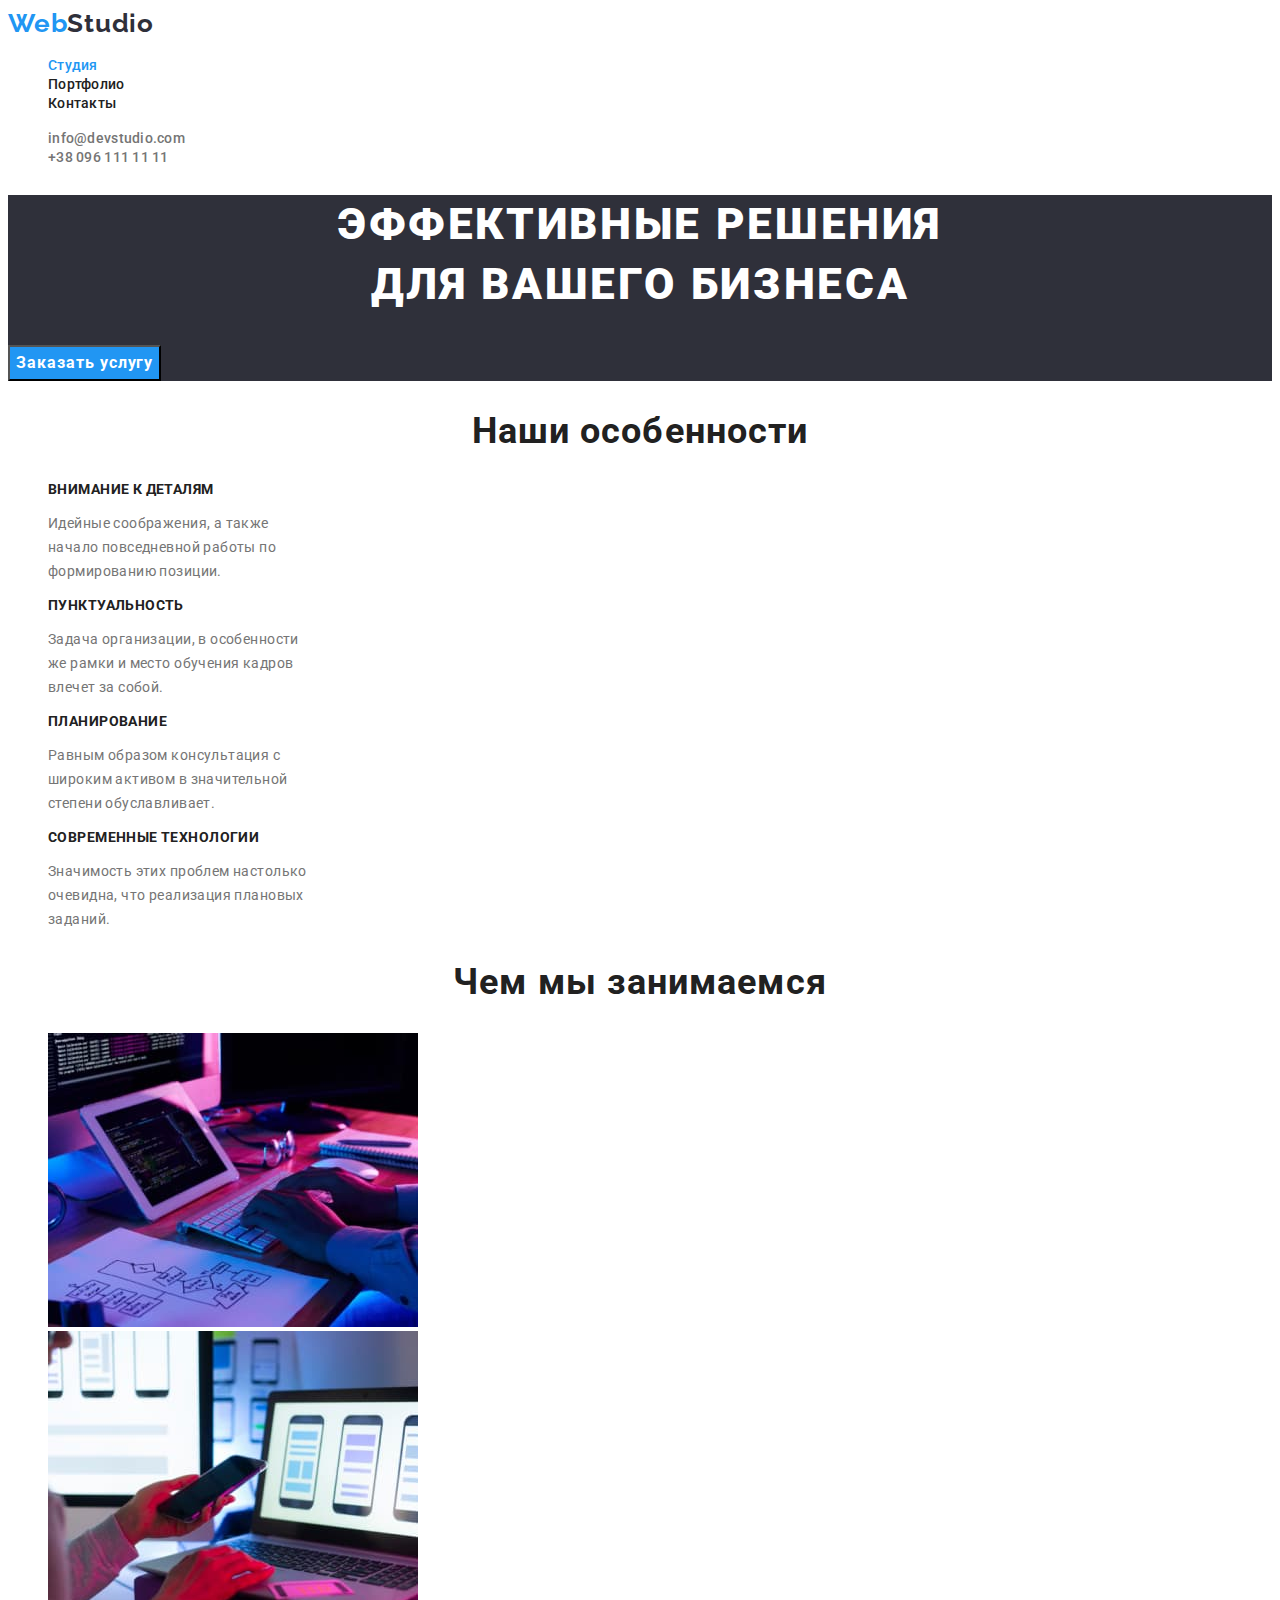
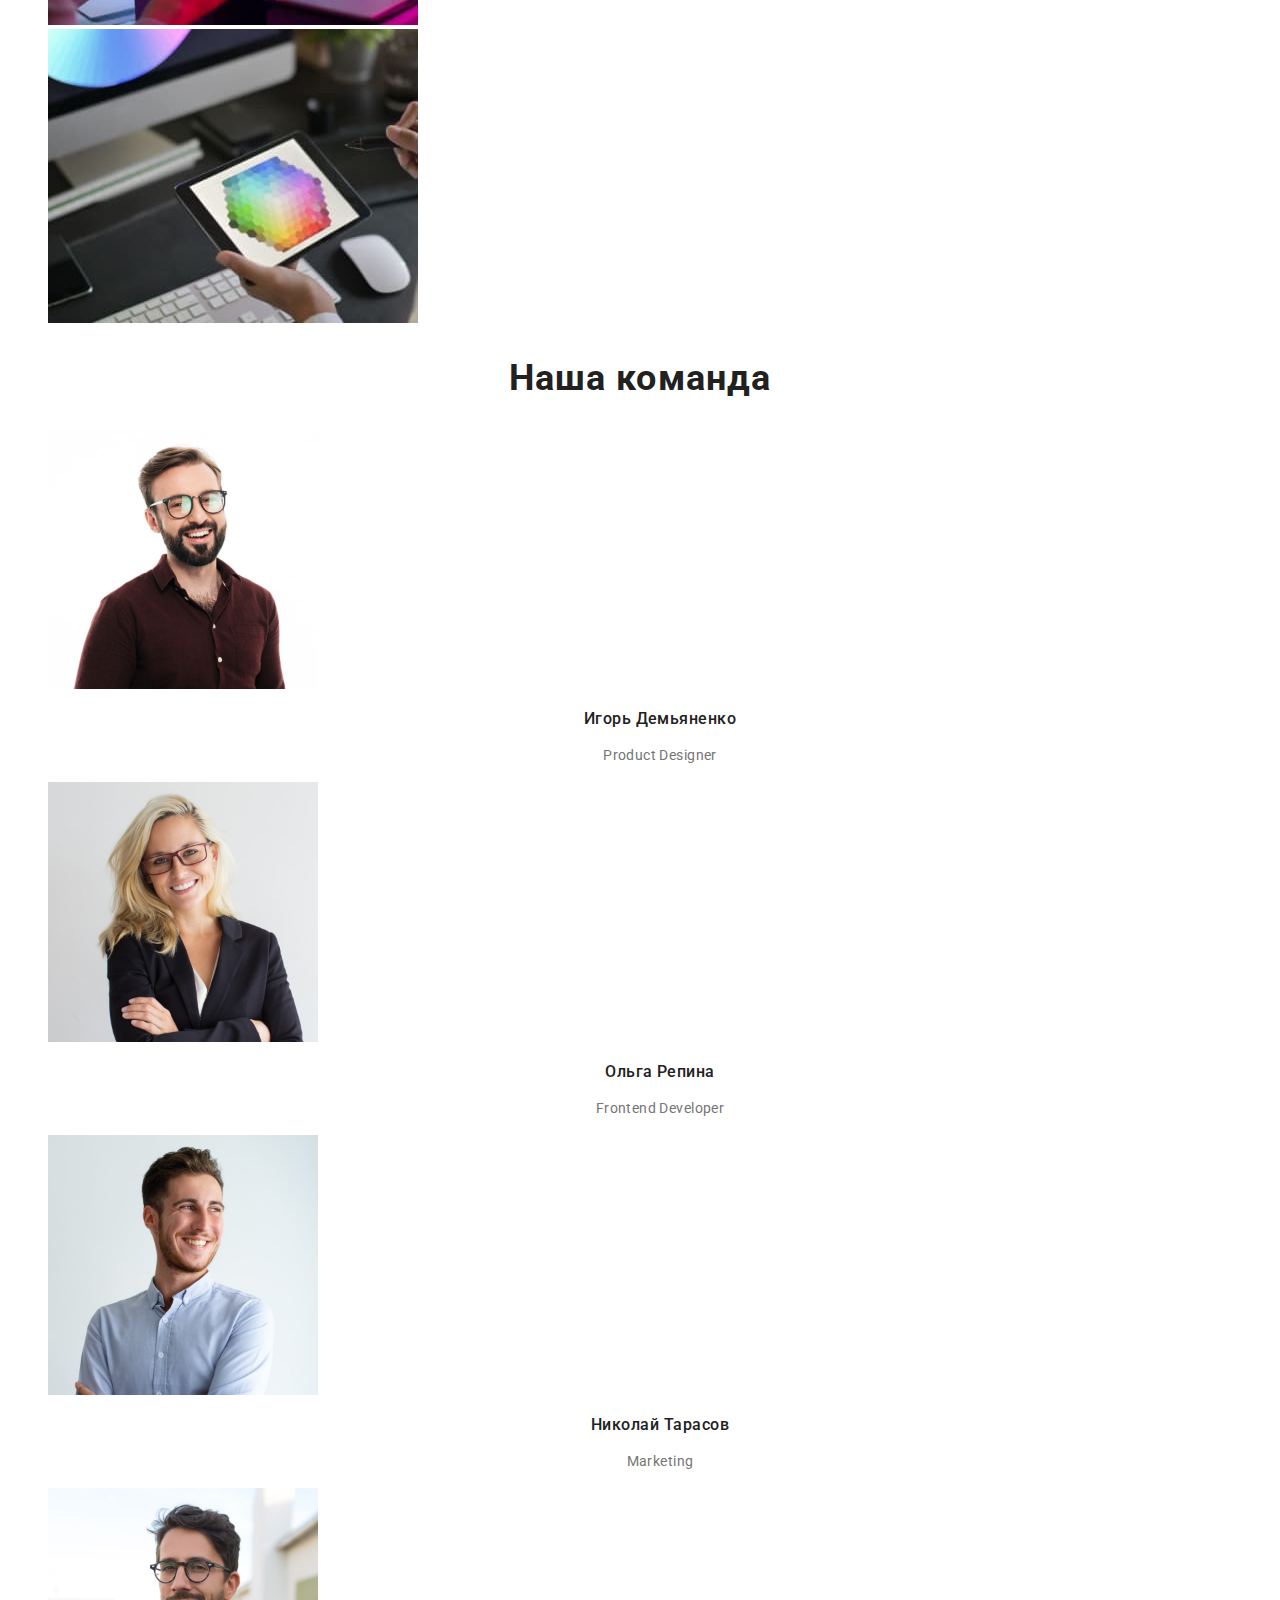
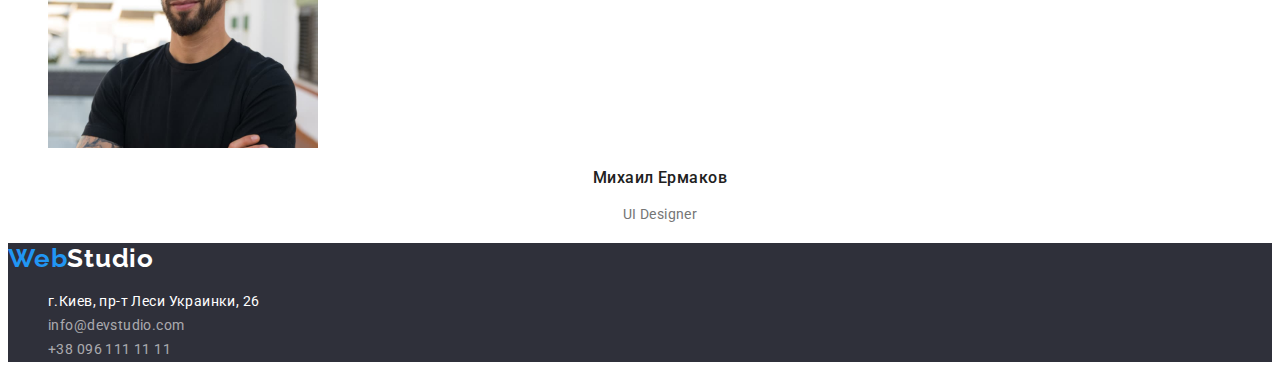
<file: index.html>
<!DOCTYPE html>
<html lang="ru">
<head>
    <meta charset="UTF-8">
    <meta http-equiv="X-UA-Compatible" content="IE=edge">
    <meta name="viewport" content="width=device-width, initial-scale=1.0">
        <link rel="preconnect" href="https://fonts.googleapis.com">
        <link rel="preconnect" href="https://fonts.gstatic.com" crossorigin>
        <link href="https://fonts.googleapis.com/css2?family=Raleway:wght@700&family=Roboto:wght@400;500;700;900&display=swap"
            rel="stylesheet">
        <link rel="stylesheet" href="./css/styles.css">
    <title>Document</title>
</head>
<body>

    <!--Header-->

<header class="header">
        <a class="logo link" lang="en" href="">Web<span class="logo header-logo">Studio</span></a>
        <nav class="navigation">
            <ul class="nav-list list">
                <li class="nav-list-site">
                    <a class="nav-list-link link page" href="">Студия</a>
                </li>
                <li class="nav-list-site">
                    <a class="nav-list-link link" href="./portfolio.html">Портфолио</a>
                </li>
                <li class="nav-list-site">
                    <a class="nav-list-link link" href="">Контакты</a>
                </li>
            </ul>
        </nav>
        <ul class="list-conect list">
            <li class="list-contact">
                <a class="list-contact-mail link" href="mailto:info@devstudio.com">info@devstudio.com</a>
            </li>
            <li class="list-contact">
                <a class="list-contact-phone link" href="tel:+380961111111">+38 096 111 11 11</a>
            </li>
        </ul>
    </header>

<main>

    <!--Hero-->

    <section class="hero">
            <h1 class="hero-title">Эффективные решения <br>для вашего бизнеса</h1>
            <button class="hero-btn" type="button">Заказать услугу</button>
    </section>

    <!--Our features-->

    <section class="features">
        <h2 class="title2 features-title">Наши особенности</h2>
            <ul class="features-list list">
                <li class="features-list-item">
                    <h3 class="features-list-title">Внимание к деталям</h3>
                    <p class="features-list-text">Идейные соображения, а также <br> начало повседневной работы по <br> формированию позиции.</p>
                </li>
                <li class="features-list-item">
                    <h3 class="features-list-title">Пунктуальность</h3>
                    <p class="features-list-text">Задача организации, в особенности <br> же рамки и место обучения кадров <br> влечет за собой.</p>
                </li>
                <li class="features-list-item">
                    <h3 class="features-list-title">Планирование</h3>
                    <p class="features-list-text">Равным образом консультация с <br> широким активом в значительной <br> степени обуславливает.</p>
                </li>
                <li class="features-list-item">
                    <h3 class="features-list-title">Современные технологии</h3>
                    <p class="features-list-text">Значимость этих проблем настолько <br>очевидна, что реализация плановых <br>заданий.</p>
                </li>
            </ul>
        </section>

        <!--About us-->

        <section class="aboutus">
            <h2 class="title2 aboutus-title">Чем мы занимаемся</h2>
            <ul class="aboutus-list list">
                <li class="aboutus-list-item">
                    <img class="aboutus-list-img" src="./images/img-cod.jpg" alt="написание кода" width="370" height="294" />
                </li>
                <li class="aboutus-list-item">
                    <img class="aboutus-list-img" src="./images/img-call.jpg" alt="звонок" width="370" height="294" />
                </li>
                <li class="aboutus-list-item">
                    <img class="aboutus-list-img" src="./images/img-color.jpg" alt="выбор цвета" width="370" height="294" />
                </li>
            </ul>
        </section>

        <!--Our Team-->

        <section class="team">
            <h2 class="title2 team-title">Наша команда</h2>
            <ul class="team-list list">
                <li class="team-list-iteam">
                    <img  class="team-list-img" src="./images/img-igordemyanenko.jpg" alt="igor demyanenko" width="270" height="260" />
                    <h3 class="team-list-title">Игорь Демьяненко</h3>
                    <p class="team-list-text" lang="en">Product Designer</p>
                </li>
                <li>
                    <img class="team-list-img" src="./images/img-elenarepina.jpg" alt="elena repina" width="270" height="260" />
                    <h3 class="team-list-title">Ольга Репина</h3>
                    <p class="team-list-text" lang="en">Frontend Developer</p>
                </li>
                <li>
                    <img class="team-list-img" src="./images/img-nikolaytarasov.jpg" alt="nikolay tarasov" width="270" height="260" />
                    <h3 class="team-list-title">Николай Тарасов</h3>
                    <p class="team-list-text" lang="en">Marketing</p>
                </li>
                <li>
                    <img class="team-list-img" src="./images/img-mikhailermakov.jpg" alt="mikhail ermakov" width="270" height="260" />
                    <h3 class="team-list-title">Михаил Ермаков</h3>
                    <p class="team-list-text" lang="en">UI Designer</p>
                </li>
            </ul>
        </section>
    </main>

        <!--Footer-->

    <footer class="footer">
        <a class="logo link" lang="en" href="">Web<span class="footer-logo logo">Studio</span></a>
        <address class="address">
            <ul class="address-list list">
                <li class="address-list-iteam">
                    <a class="address-list-map link" href="https://goo.gl/maps/vSLd71putyEXjQZGA" target="_blank" rel="noopener noreferrer nofollow">г.Киев, пр-т Леси Украинки, 26</a>
                </li>
                <li class="address-list-iteam">
                    <a class="address-list-mail link"  href="mailto:info@devstudio.com">info@devstudio.com</a>
                </li>
                <li class="address-list-iteam">
                    <a class="address-list-phone link"  href="tel:+380961111111">+38 096 111 11 11</a>
                </li>
            </ul>
        </address>
    </footer>
</body>
</html>
</file>
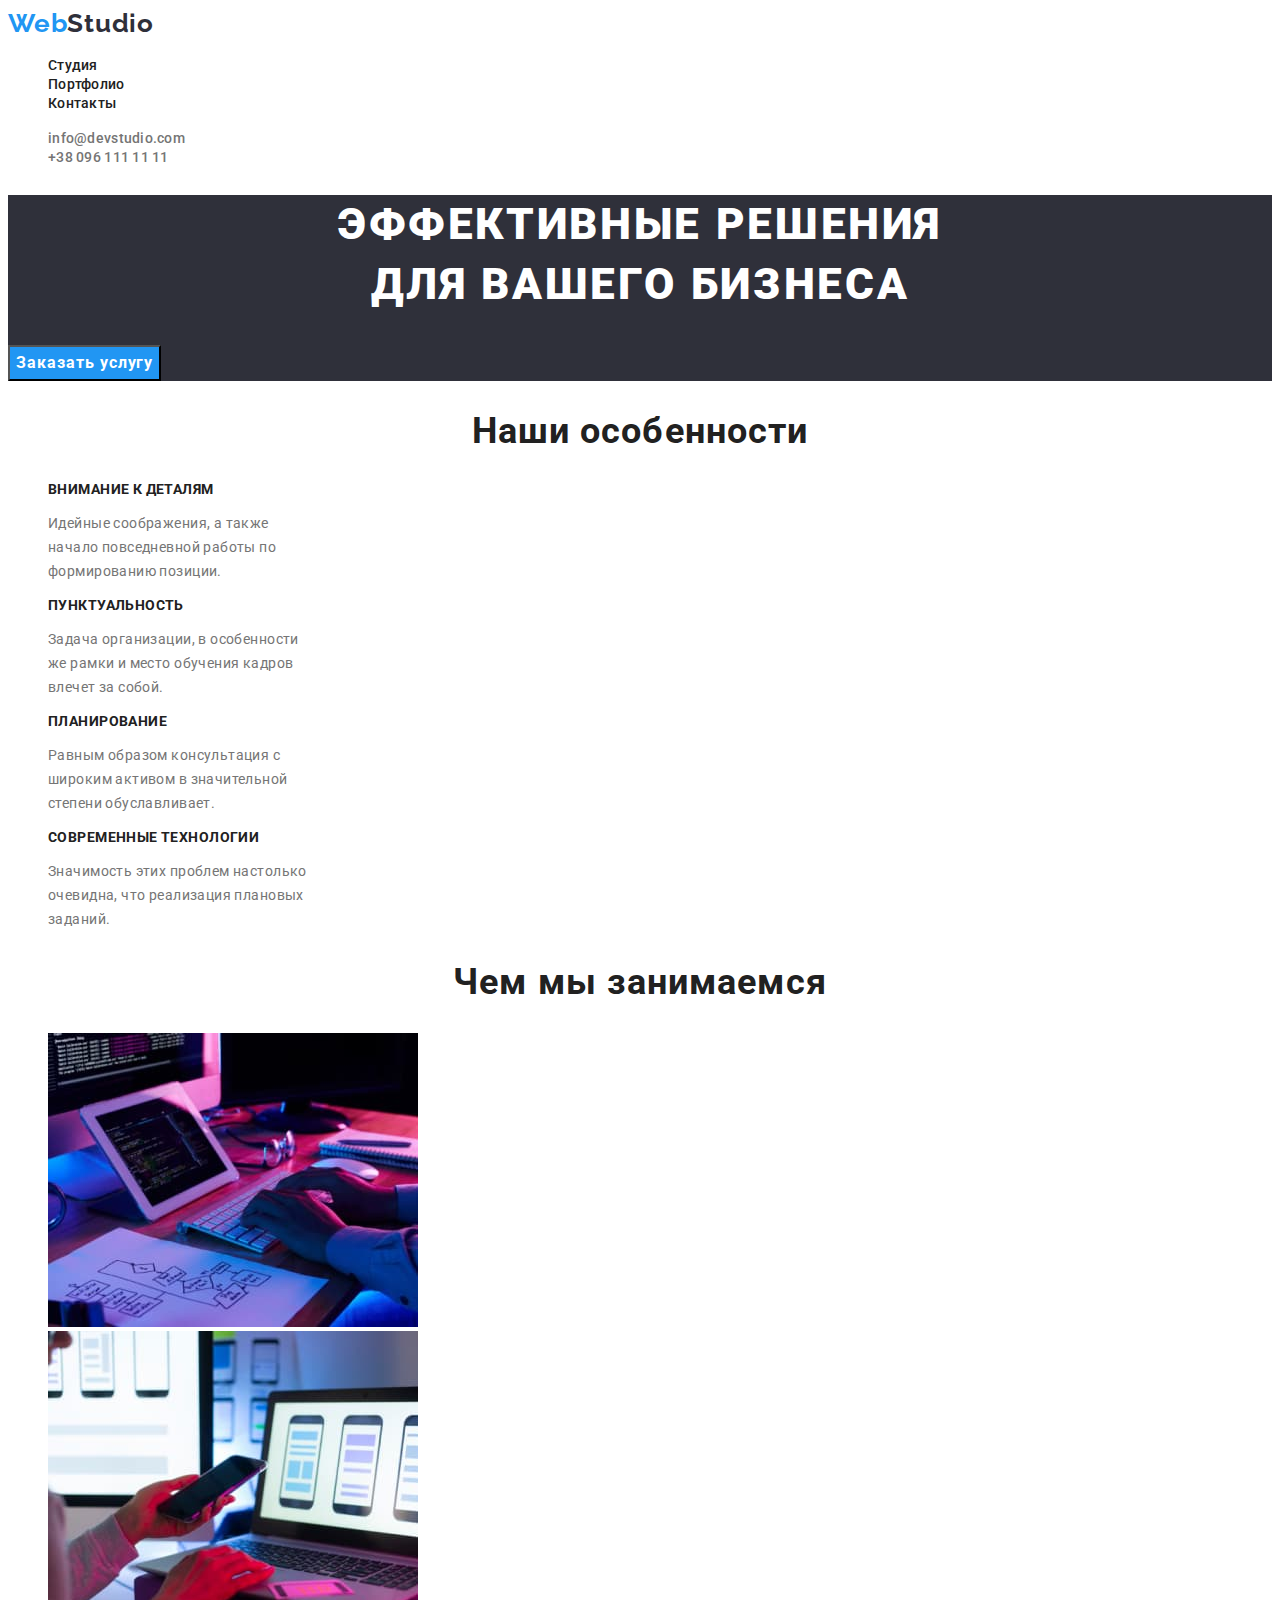
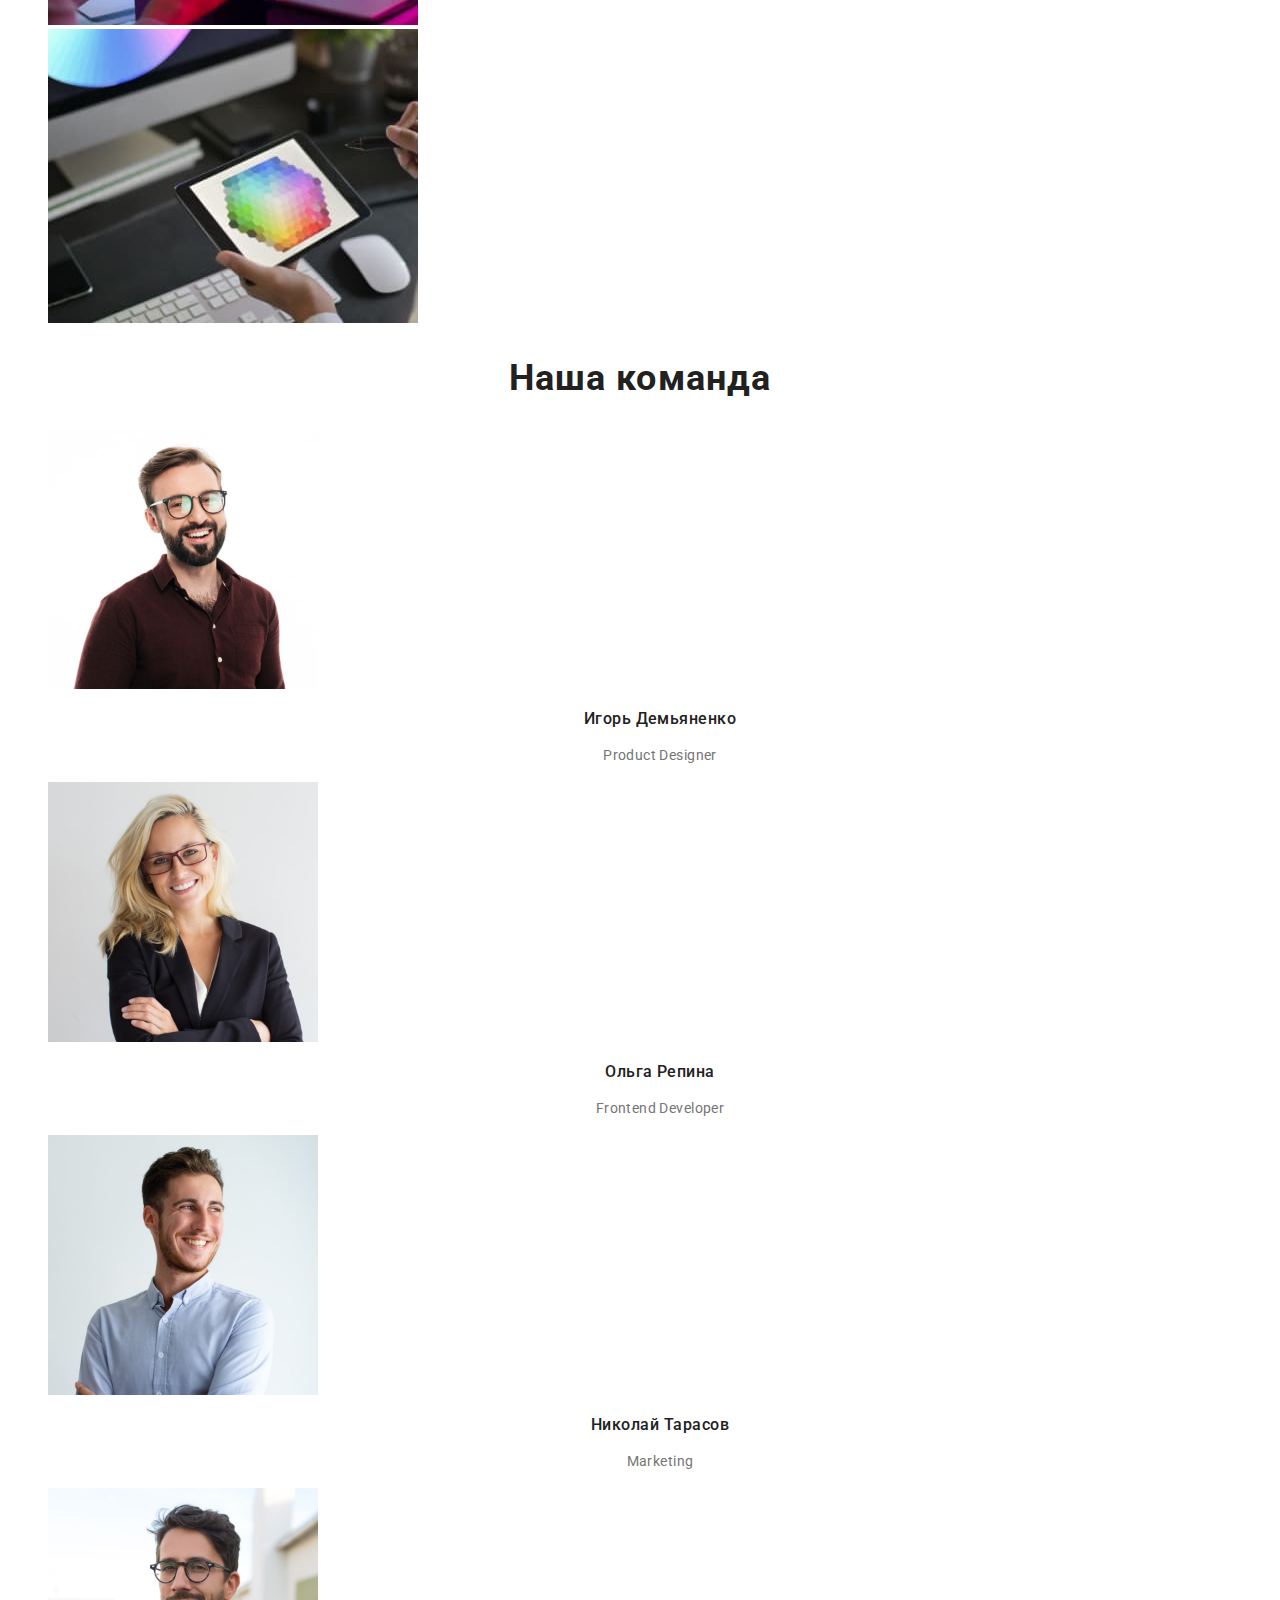
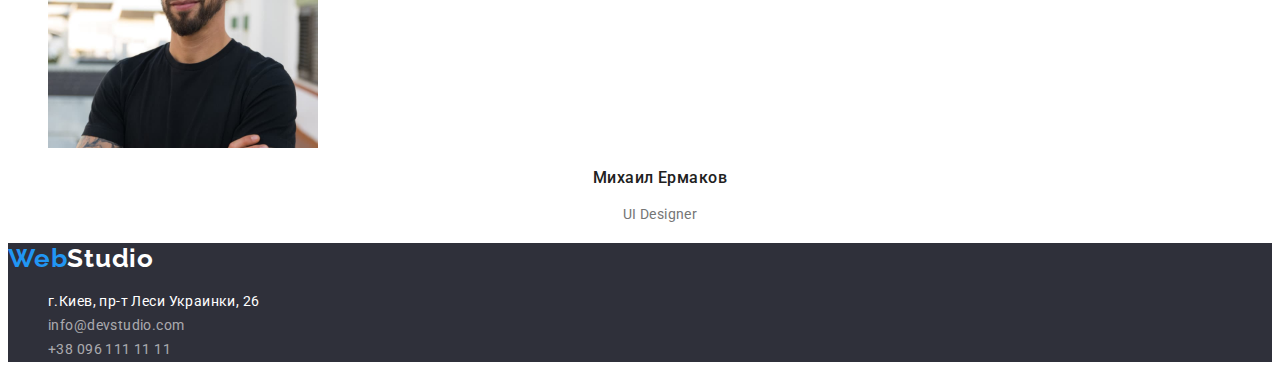
<file: index—копия.html>
<!DOCTYPE html>
<html lang="ru">
<head>
    <meta charset="UTF-8">
    <meta http-equiv="X-UA-Compatible" content="IE=edge">
    <meta name="viewport" content="width=device-width, initial-scale=1.0">
        <link rel="preconnect" href="https://fonts.googleapis.com">
        <link rel="preconnect" href="https://fonts.gstatic.com" crossorigin>
        <link href="https://fonts.googleapis.com/css2?family=Raleway:wght@700&family=Roboto:wght@400;500;700;900&display=swap"
            rel="stylesheet">
        <link rel="stylesheet" href="./css/styles.css">
    <title>Document</title>
</head>
<body>

    <!--Header-->

<header class="header">
        <a class="logo link" lang="en" href="">Web<span class="logo header-logo">Studio</span></a>
        <nav class="navigation">
            <ul class="nav-list list">
                <li class="nav-list-site">
                    <a class="nav-list-link link" href="">Студия</a>
                </li>
                <li class="nav-list-site">
                    <a class="nav-list-link link" href="./portfolio.html">Портфолио</a>
                </li>
                <li class="nav-list-site">
                    <a class="nav-list-link link" href="">Контакты</a>
                </li>
            </ul>
        </nav>
        <ul class="list-conect list">
            <li class="list-contact">
                <a class="list-contact-mail link" href="mailto:info@devstudio.com">info@devstudio.com</a>
            </li>
            <li class="list-contact">
                <a class="list-contact-phone link" href="tel:+380961111111">+38 096 111 11 11</a>
            </li>
        </ul>
    </header>

<main>

    <!--Hero-->

    <section class="hero">
            <h1 class="hero-title">Эффективные решения <br>для вашего бизнеса</h1>
            <button class="hero-btn" type="button">Заказать услугу</button>
    </section>

    <!--Our features-->

    <section class="features">
        <h2 class="title2 features-title">Наши особенности</h2>
            <ul class="features-list list">
                <li class="features-list-item">
                    <h3 class="features-list-title">Внимание к деталям</h3>
                    <p class="features-list-text">Идейные соображения, а также <br> начало повседневной работы по <br> формированию позиции.</p>
                </li>
                <li class="features-list-item">
                    <h3 class="features-list-title">Пунктуальность</h3>
                    <p class="features-list-text">Задача организации, в особенности <br> же рамки и место обучения кадров <br> влечет за собой.</p>
                </li>
                <li class="features-list-item">
                    <h3 class="features-list-title">Планирование</h3>
                    <p class="features-list-text">Равным образом консультация с <br> широким активом в значительной <br> степени обуславливает.</p>
                </li>
                <li class="features-list-item">
                    <h3 class="features-list-title">Современные технологии</h3>
                    <p class="features-list-text">Значимость этих проблем настолько <br>очевидна, что реализация плановых <br>заданий.</p>
                </li>
            </ul>
        </section>

        <!--About us-->

        <section class="aboutus">
            <h2 class="title2 aboutus-title">Чем мы занимаемся</h2>
            <ul class="aboutus-list list">
                <li class="aboutus-list-item">
                    <img class="aboutus-list-img" src="./images/img-cod.jpg" alt="написание кода" width="370" height="294" />
                </li>
                <li class="aboutus-list-item">
                    <img class="aboutus-list-img" src="./images/img-call.jpg" alt="звонок" width="370" height="294" />
                </li>
                <li class="aboutus-list-item">
                    <img class="aboutus-list-img" src="./images/img-color.jpg" alt="выбор цвета" width="370" height="294" />
                </li>
            </ul>
        </section>

        <!--Our Team-->

        <section class="team">
            <h2 class="title2 team-title">Наша команда</h2>
            <ul class="team-list list">
                <li class="team-list-iteam">
                    <img  class="team-list-img" src="./images/img-igordemyanenko.jpg" alt="igor demyanenko" width="270" height="260" />
                    <h3 class="team-list-title">Игорь Демьяненко</h3>
                    <p class="team-list-text" lang="en">Product Designer</p>
                </li>
                <li>
                    <img class="team-list-img" src="./images/img-elenarepina.jpg" alt="elena repina" width="270" height="260" />
                    <h3 class="team-list-title">Ольга Репина</h3>
                    <p class="team-list-text" lang="en">Frontend Developer</p>
                </li>
                <li>
                    <img class="team-list-img" src="./images/img-nikolaytarasov.jpg" alt="nikolay tarasov" width="270" height="260" />
                    <h3 class="team-list-title">Николай Тарасов</h3>
                    <p class="team-list-text" lang="en">Marketing</p>
                </li>
                <li>
                    <img class="team-list-img" src="./images/img-mikhailermakov.jpg" alt="mikhail ermakov" width="270" height="260" />
                    <h3 class="team-list-title">Михаил Ермаков</h3>
                    <p class="team-list-text" lang="en">UI Designer</p>
                </li>
            </ul>
        </section>
    </main>

        <!--Footer-->

    <footer class="footer">
        <a class="logo link" lang="en" href="">Web<span class="footer-logo logo">Studio</span></a>
        <address class="address">
            <ul class="address-list list">
                <li class="address-list-iteam">
                    <a class="address-list-map link" href="https://goo.gl/maps/vSLd71putyEXjQZGA" target="_blank" rel="noopener noreferrer nofollow">г.Киев, пр-т Леси Украинки, 26</a>
                </li>
                <li class="address-list-iteam">
                    <a class="address-list-mail link"  href="mailto:info@devstudio.com">info@devstudio.com</a>
                </li>
                <li class="address-list-iteam">
                    <a class="address-list-phone link"  href="tel:+380961111111">+38 096 111 11 11</a>
                </li>
            </ul>
        </address>
    </footer>
</body>
</html>
</file>
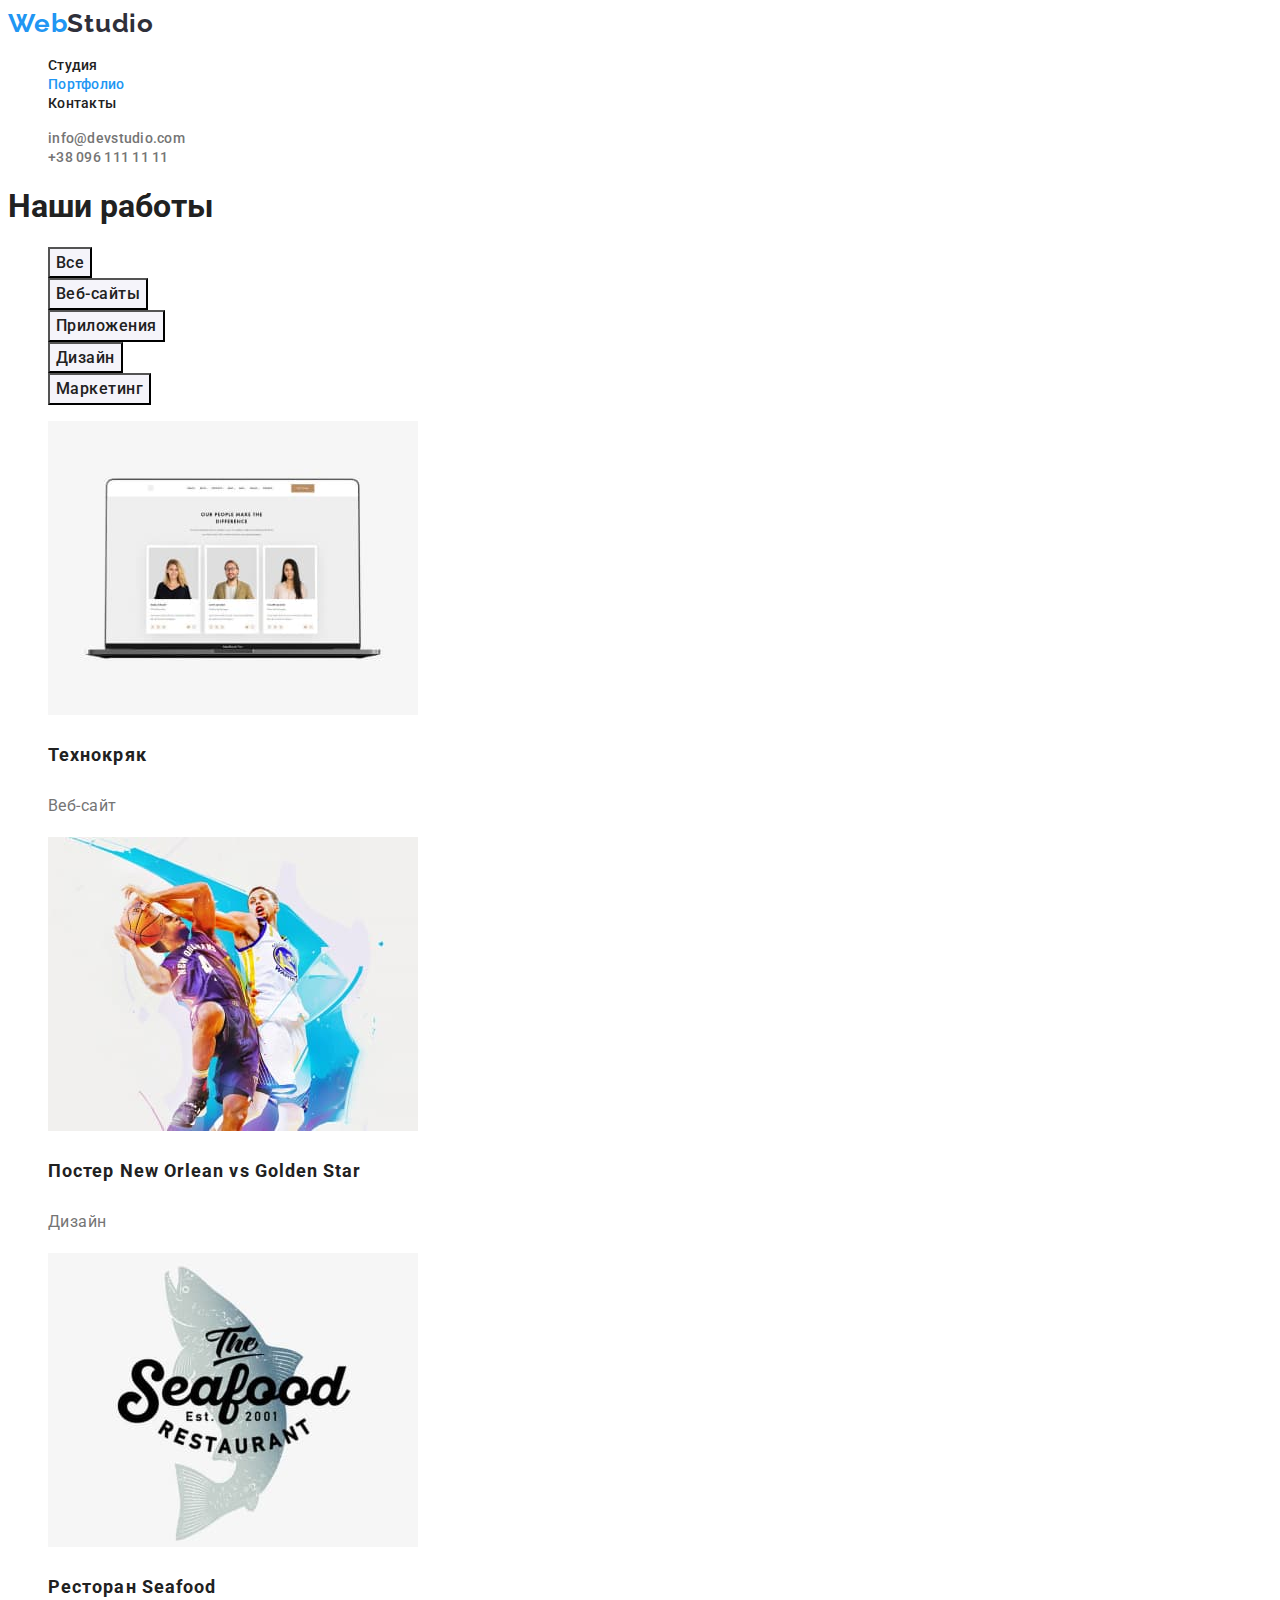
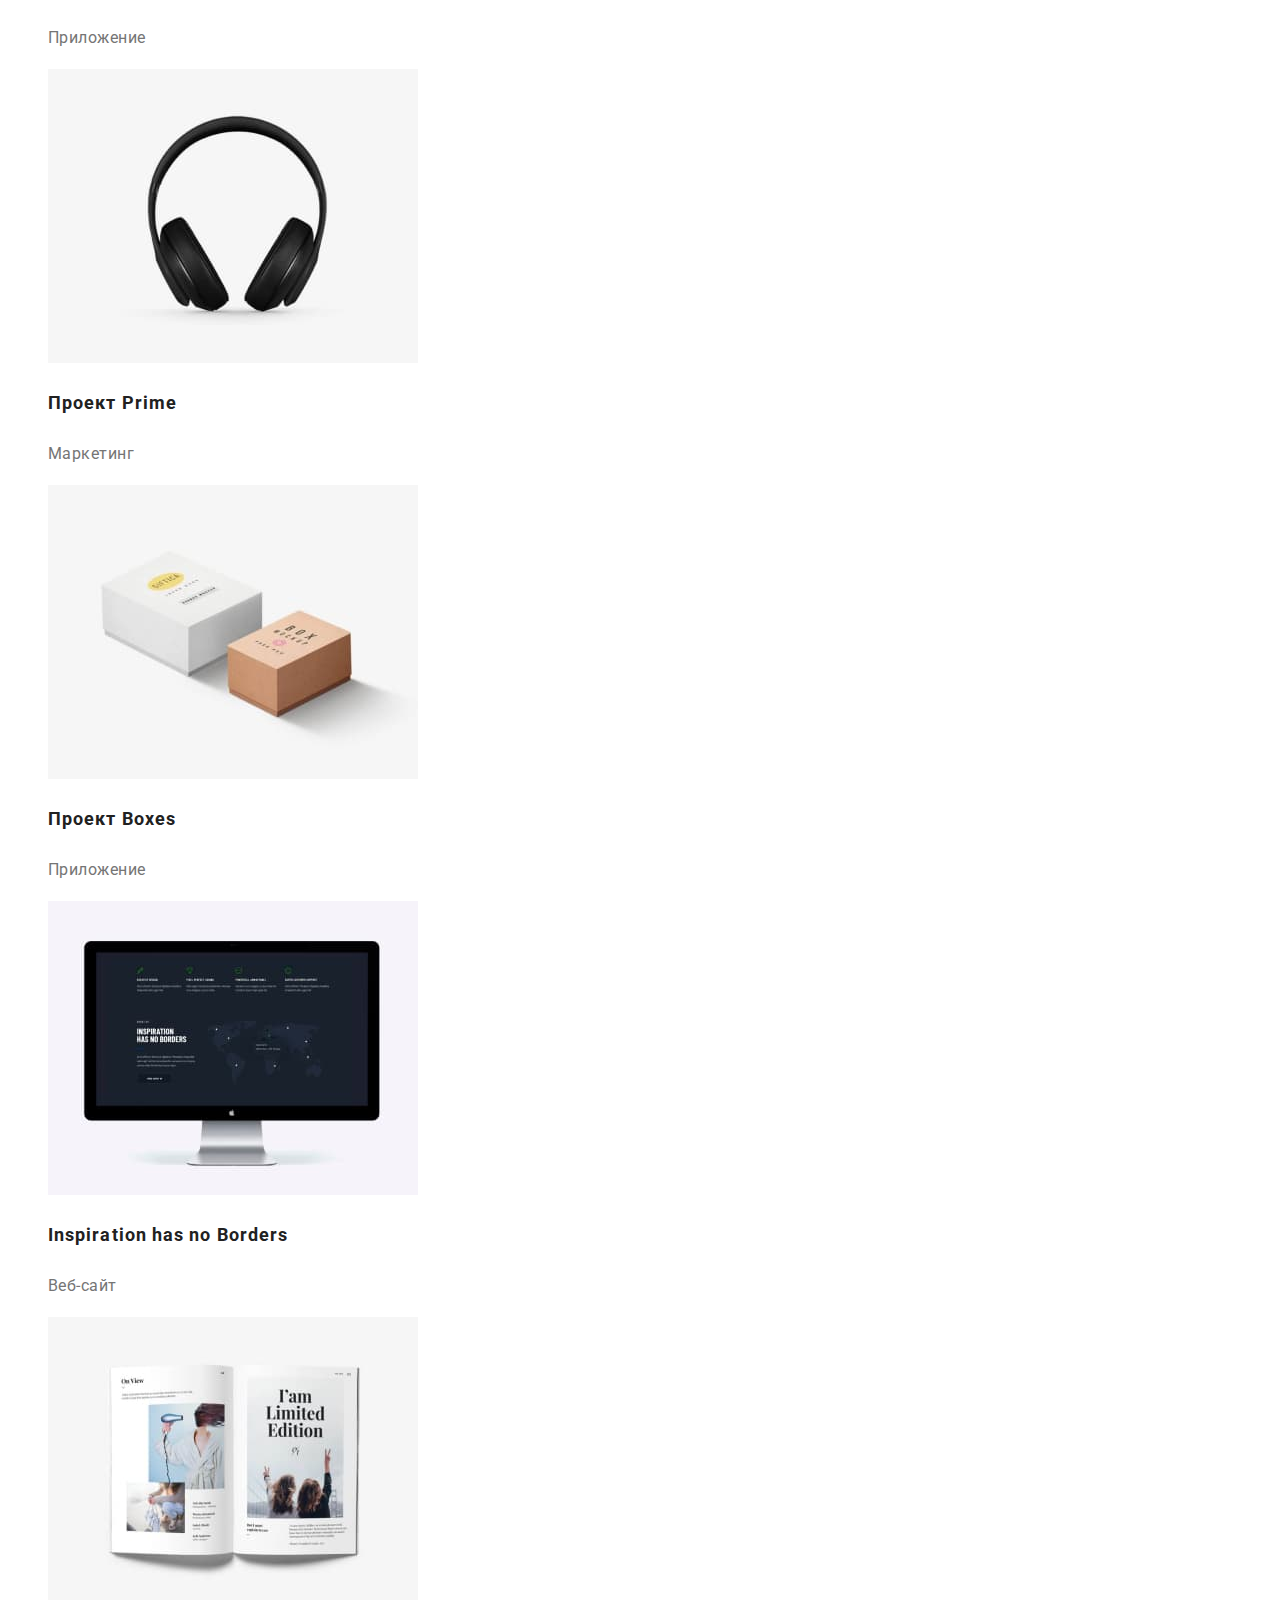
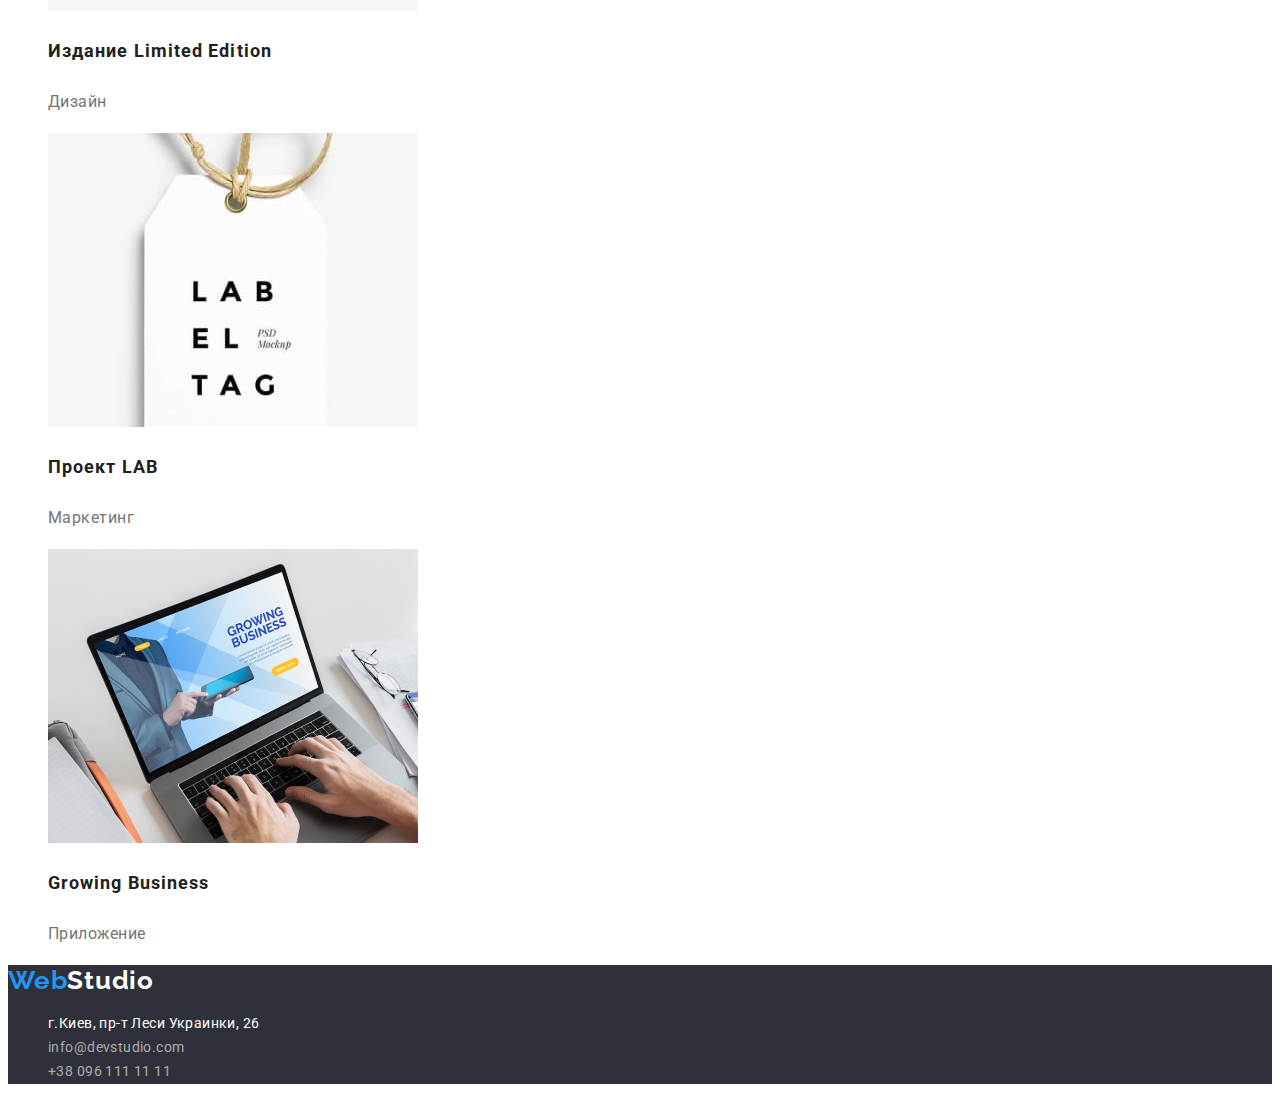
<file: portfolio.html>
<!DOCTYPE html>
<html lang="ru">
<head>
    <meta charset="UTF-8">
    <meta http-equiv="X-UA-Compatible" content="IE=edge">
    <meta name="viewport" content="width=device-width, initial-scale=1.0">
    <title>Портфолио</title>
        <link rel="preconnect" href="https://fonts.googleapis.com">
        <link rel="preconnect" href="https://fonts.gstatic.com" crossorigin>
        <link href="https://fonts.googleapis.com/css2?family=Raleway:wght@700&family=Roboto:wght@400;500;700;900&display=swap"
            rel="stylesheet">
        <link rel="stylesheet" href="./css/styles.css">
</head>
<body>

    <!--Header-->

<header class="header">
    <a class="logo link" lang="en" href="">Web<span class="logo header-logo">Studio</span></a>
    <nav class="navigation">
        <ul class="nav-list list">
            <li class="nav-list-site">
                <a class="nav-list-link link" href="./index.html">Студия</a>
            </li>
            <li class="nav-list-site">
                <a class="nav-list-link link page" href="">Портфолио</a>
            </li>
            <li class="nav-list-site">
                <a class="nav-list-link link" href="">Контакты</a>
            </li>
        </ul>
    </nav>
    <ul class="list-conect list">
        <li class="list-contact">
            <a class="list-contact-mail link" href="mailto:info@devstudio.com">info@devstudio.com</a>
        </li>
        <li class="list-contact">
            <a class="list-contact-phone link" href="tel:+380961111111">+38 096 111 11 11</a>
        </li>
    </ul>
</header>

    <!--Portfolio-->

    <main>
    <section class="portfolio">
        <h1 class="portfolio-title">Наши работы</h1>
        <ul class="portfolio-list list">
            <li class="portfolio-list-btn">
            <button class="portfolio-btn" type="button">Все</button>
            </li>
            <li class="portfolio-list-btn">
                <button class="portfolio-btn" type="button">Веб-сайты</button>
            </li>
            <li class="portfolio-list-btn">
                <button class="portfolio-btn" type="button">Приложения</button>
            </li>
            <li class="portfolio-list-btn">
                <button class="portfolio-btn" type="button">Дизайн</button>
            </li>
            <li class="portfolio-list-btn">
                <button class="portfolio-btn" type="button">Маркетинг</button>
            </li>
        </ul>
        <ul class="portfolio-list-pic list">
            <li class="portfolio-list-iteam">
                <img class="portfolio-list-img" src="./images/tehnokryak.jpg" alt="tehnokryak" width="370" height="294" />
                <h3 class="portfolio-title3">Технокряк</h3>
                <p class="portfolio-list-text">Веб-сайт</p>
            </li>
            <li class="portfolio-list-iteam">
                <img class="portfolio-list-img"  src="./images/poster.jpg" alt="poster" width="370" height="294" />
                <h3 class="portfolio-title3">Постер <span lang="en">New Orlean vs Golden Star</span></h3>
                <p class="portfolio-list-text">Дизайн</p>
            </li>
            <li class="portfolio-list-iteam">
                <img class="portfolio-list-img"  src="./images/restoransea.jpg" alt="restoransea" width="370" height="294" />
                <h3 class="portfolio-title3">Ресторан <span lang="en">Seafood</span></h3>
                <p class="portfolio-list-text">Приложение</p>
            </li>
            <li class="portfolio-list-iteam">
                <img class="portfolio-list-img"  src="./images/proektprime.jpg" alt="proektprime" width="370" height="294" />
                <h3 class="portfolio-title3">Проект <span lang="en">Prime</span></h3>
                <p class="portfolio-list-text">Маркетинг</p>
            </li>
            <li class="portfolio-list-iteam">
                <img class="portfolio-list-img"  src="./images/proektboxes.jpg" alt="proektboxes" width="370" height="294" />
                <h3 class="portfolio-title3">Проект <span lang="en">Boxes</span></h3>
                <p class="portfolio-list-text">Приложение</p>
            </li>
            <li class="portfolio-list-iteam">
                <img class="portfolio-list-img"  src="./images/inspiration.jpg" alt="inspiration" width="370" height="294" />
                <h3 class="portfolio-title3" lang="en">Inspiration has no Borders</h3>
                <p class="portfolio-list-text">Веб-сайт</p>
                        </li>
            <li class="portfolio-list-iteam">
                <img class="portfolio-list-img"  src="./images/ltdeditionjpg.jpg" alt="ltdeditionjpg" width="370" height="294" />
                <h3 class="portfolio-title3">Издание <span lang="en">Limited Edition</span></h3>
                <p class="portfolio-list-text">Дизайн</p>
            <li class="portfolio-list-iteam">
                <img class="portfolio-list-img"  src="./images/proektlab.jpg" alt="proektlab" width="370" height="294" />
                <h3 class="portfolio-title3">Проект <span lang="en">LAB</span></h3>
                <p class="portfolio-list-text">Маркетинг</p>
            </li>
            <li class="portfolio-list-iteam">
                <img class="portfolio-list-img"  src="./images/growing.png" alt="growing" width="370" height="294" />
                <h3 class="portfolio-title3" lang="en">Growing Business</h3>
                <p class="portfolio-list-text">Приложение</p>
            </li>
        </ul>
    </section>
</main>

    <!--Footer-->

    <footer class="footer">
        <a class="logo link" lang="en" href="">Web<span class="footer-logo logo">Studio</span></a>
        <address class="address">
            <ul class="address-list list">
                <li class="address-list-iteam">
                    <a class="address-list-map link" href="https://goo.gl/maps/vSLd71putyEXjQZGA" target="_blank"
                        rel="noopener noreferrer nofollow">г.Киев, пр-т Леси Украинки, 26</a>
                </li>
                <li class="address-list-iteam">
                    <a class="address-list-mail link" href="mailto:info@devstudio.com">info@devstudio.com</a>
                </li>
                <li class="address-list-iteam">
                    <a class="address-list-phone link" href="tel:+380961111111">+38 096 111 11 11</a>
                </li>
            </ul>
        </address>
    </footer>
</body>
</html>
</file>
<file: css/styles.css>
:root {
  --primary-font-family: Roboto, sans-serif;
  --secondary-font-family: Raleway, sans-serif;
}

body {
  font-family: var(--primary-font-family);
  color: #212121;
}

.link {
  text-decoration: none;
}

.list {
  list-style: none;
}

.title2 {
  font-weight: bold;
  font-size: 36px;
  line-height: 1.17;
  text-align: center;
  letter-spacing: 0.03em;
  color: #212121;
}

.logo {
  font-family: var(--secondary-font-family);
  font-weight: bold;
  font-size: 26px;
  line-height: 1.19;
  letter-spacing: 0.03em;
  color: #2196f3;
}

/*===HEADER===*/

.header-logo {
  color: #2f303a;
}
.nav-list-link {
  font-weight: 500;
  font-size: 14px;
  line-height: 1.14;
  letter-spacing: 0.02em;
  color: #212121;
}

.nav-list-link:hover,
.nav-list-link:focus {
  color: #2196f3;
}

.page {
  color: #2196f3;
}

.list-contact-mail,
.list-contact-phone {
  font-weight: 500;
  font-size: 14px;
  line-height: 1;
  letter-spacing: 0.02em;
  color: #757575;
}

.list-contact-mail:hover,
.list-contact-mail:focus,
.list-contact-phone:hover,
.list-contact-phonet:focus {
  color: #2196f3;
}

/*===HERO===*/

.hero {
  background-color: #2f303a;
}
.hero-title {
  font-weight: 900;
  font-size: 44px;
  line-height: 1.36;
  text-align: center;
  letter-spacing: 0.06em;
  text-transform: uppercase;
  color: #ffffff;
}
.hero-btn {
  background-color: #2196f3;
  font-family: inherit;
  font-weight: bold;
  font-size: 16px;
  line-height: 1.88;
  display: flex;
  align-items: center;
  text-align: center;
  letter-spacing: 0.06em;
  color: #ffffff;
  cursor: pointer;
}

.hero-title-btn:hover,
.hero-title-btn:focus {
  background-color: #188ce8;
}

/*===Our features===*/

.features-list-title {
  font-weight: bold;
  font-size: 14px;
  line-height: 1.14;
  letter-spacing: 0.03em;
  text-transform: uppercase;
}

.features-list-text {
  font-weight: normal;
  font-size: 14px;
  line-height: 1.71;
  letter-spacing: 0.03em;
  color: #757575;
}

/*===About us===*/

/*===Our Team===*/

.team {
  color: #f5f4fa;
}

.team-list-title {
  font-weight: 500;
  font-size: 16px;
  line-height: 1.19;
  text-align: center;
  letter-spacing: 0.03em;
  color: #212121;
}

.team-list-text {
  font-weight: normal;
  font-size: 14px;
  line-height: 1.71;
  letter-spacing: 0.03em;
  text-align: center;
  letter-spacing: 0.03em;
  color: #757575;
}

/*===Footer===*/
.footer {
  background: #2f303a;
}
.footer-logo {
  color: #ffffff;
}

.address-list-map {
  font-style: normal;
  font-weight: normal;
  font-size: 14px;
  line-height: 1.71;
  letter-spacing: 0.03em;
  color: #ffffff;
}

.address-list-mail {
  font-style: normal;
  font-weight: normal;
  font-size: 14px;
  line-height: 1.71;
  letter-spacing: 0.03em;
  color: rgba(255, 255, 255, 0.6);
}

.address-list-phone {
  font-style: normal;
  font-weight: normal;
  font-size: 14px;
  line-height: 1.71;
  letter-spacing: 0.03em;
  color: rgba(255, 255, 255, 0.6);
}

/*===Portfolio===*/

.portfolio-btn {
  font-family: inherit;
  font-weight: 500;
  font-size: 16px;
  line-height: 1.6;
  text-align: center;
  letter-spacing: 0.03em;
  background: #f5f4fa;
  color: #212121;
  cursor: pointer;
}

.portfolio-btn:hover,
.portfolio-btn:focus {
  font-weight: 500;
  font-size: 16px;
  line-height: 1.6;
  text-align: center;
  letter-spacing: 0.03em;
  background: #2196f3;
  color: #ffffff;
}

.portfolio-title3 {
  font-weight: bold;
  font-size: 18px;
  line-height: 2;
  letter-spacing: 0.06em;
}

.portfolio-list-text {
  font-weight: normal;
  font-size: 16px;
  line-height: 1.88;
  letter-spacing: 0.03em;
  color: #757575;
}
</file>
